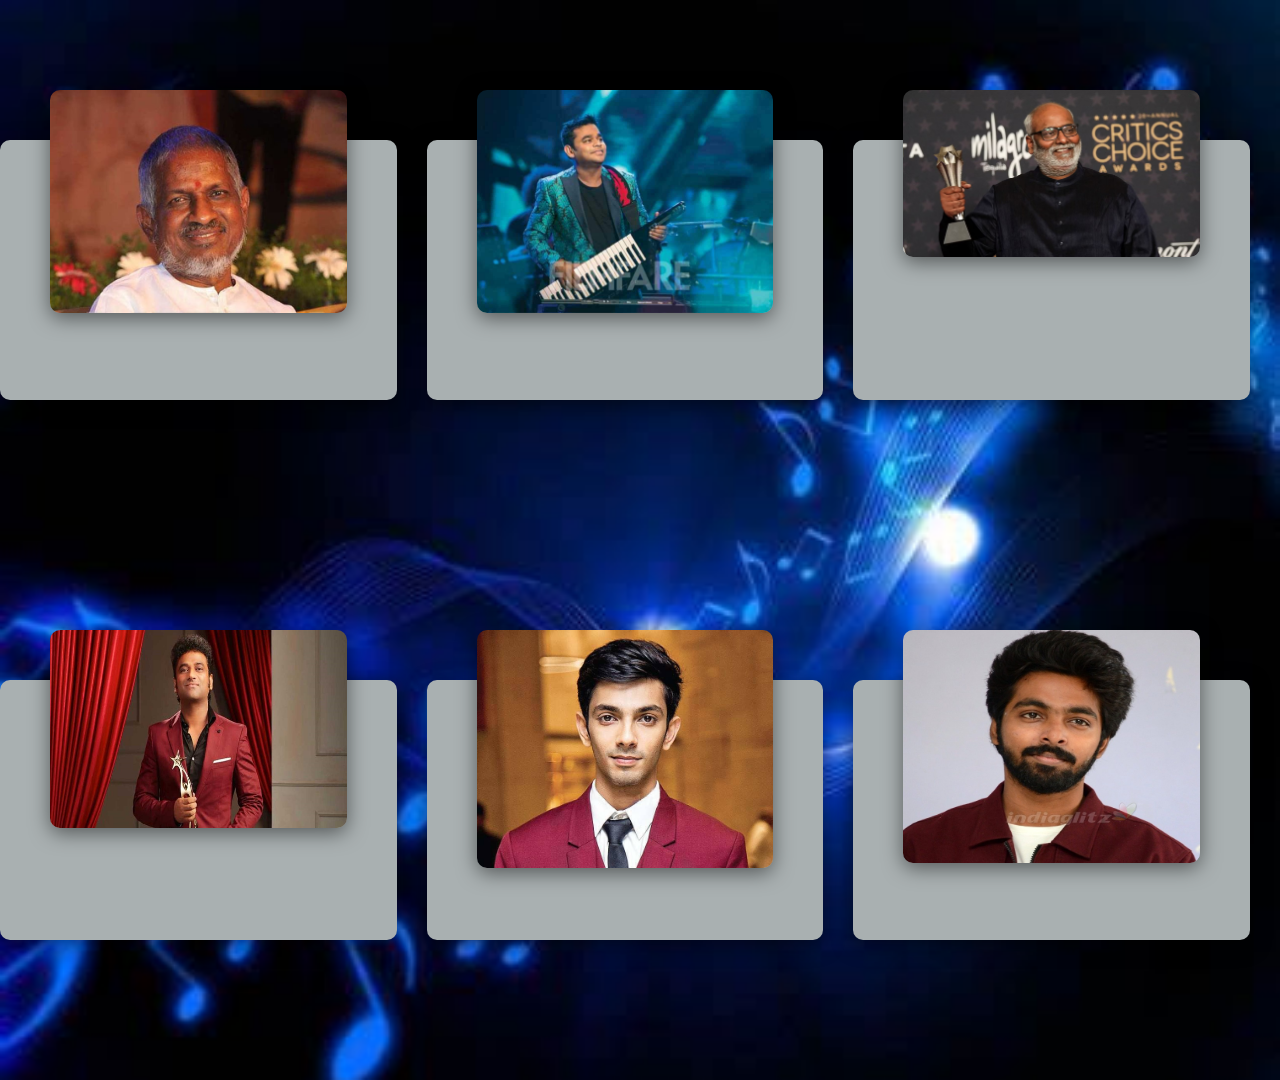
<file: index.html>
<!DOCTYPE html>
<html lang="en">
  <head>
    <meta charset="UTF-8" />
    <meta http-equiv="X-UA-Compatible" content="IE=edge" />
    <meta name="viewport" content="width=device-width, initial-scale=1.0" />
    <title>Music</title>
    <link rel="stylesheet" href="style.css" />
    <link rel="icon" href="favicon.ico" type="image/x-icon">
  </head>
  <body>
    <header>
        <div class="card">
          <div class="imgbox">
            <img
              src="Ilayaraja.jpg" alt="ilayaraja">
          </div>
    
          <div class="content">
            <h2><u>Ilayaraja</u></h2>
            <p>
              Ilayaraja is an Indian film composer, singer, songwriter, instrumentalist, orchestrator, conductor-arranger and lyricist who works in the Indian film industry, predominantly in Tamil cinema.
            </p>
          </div>
        </div>
    <div class="card">
      <div class="imgbox">
        <img
          src="AR Rahman.jpg" alt="AR Rahman">
      </div>

      <div class="content">
        <h2>A.R.Rahman</h2>
        <p>
          Allah Rakha Rahman  is an Indian music composer, record producer, singer, songwriter, musician, multi-instrumentalist 
        </p>
      </div>
    </div>
    <div class="card">
      <div class="imgbox">
        <img
          src="MM Keeravani.avif" alt="MM Keeravani">
      </div>
      <div class="content">
        <h2>M.M.Keeravani</h2>
        <p>
          M. M. Keeravani is an Indian film composer and playback singer, who works in Telugu, Tamil, Kannada, Malayalam and Hindi cinema.
        </p>
      </div>
    </div>
    </header>
    <div class="header1">
      <div class="card">
        <div class="imgbox">
          <img
            src="dsp.jpg" alt="dsp">
        </div>
        <div class="content">
          <h2>D.S.P</h2>
          <p>
            Devi Sri Prasad,widely known by his initials DSP is an Indian composer, singer and lyricist.
          </p>
        </div>
      </div>
        <div class="card">
          <div class="imgbox">
            <img
              src="Anirudh-Ravichander.jpg" alt="Anirudh">
          </div>
          <div class="content">
            <h2>AnirudhRavichander</h2>
            <p>
              Anirudh Ravichander is an Indian film composer and singer, who primarily works in Tamil cinema.
            </p>
          </div>
        </div>
        <div class="card">
          <div class="imgbox">
            <img
              src="gvpk.jpg" alt="GVPK">
          </div>
          <div class="content">
            <h2>G.V.Prakashkumar</h2>
            <p>
              G. V. Prakash Kumar is an Indian composer, actor, producer and singer. He has predominantly scored music for Tamil films.
            </p>
          </div>
        </div>
        </div>
  </body>
</html>
</file>
<file: style.css>
@import url(https://fonts.googleapis.com/css?family=Raleway:400,500,800);
body{
  background-image: url(mscdrct.jpg);
  background-size: cover;
  background-position: fixed;
  background-repeat: no-repeat;
  margin: 0;
  padding: 0;
}

header {
  height: 60vh;
  display: flex;
  justify-content: center;
  align-items: center;
  font-family: "Raleway", Arial, sans-serif;
  /*background-image: url(mscdrct.jpg);
  background-repeat: no-repeat;
  background-size: cover;
  background-position: fixed;*/
}

.card {
  position: relative;
  width: 300px;
  height: 200px;
  border-radius: 10px;
  box-shadow: 0px 5px 20px rgba(0, 0, 0, 0.5);
  transition: 0.3s;
  padding: 30px 50px;
  background: #a9b0b1;
  cursor: pointer;
  margin-right: 30px;
}

.card:hover {
  height: 320px;
}

.imgbox {
  position: relative;
  width: 100%;
  height: 100%;
  transform: translateY(-80px);
  z-index: 99;
}

img {
  width: 100%;
  border-radius: 10px;
  box-shadow: 0px 5px 20px rgba(0, 0, 0, 0.5);
}

.content {
  padding: 10px 20px;
  text-align: center;
  transform: translateY(-450px);
  opacity: 0;
  transition: 0.3s;
}

.card:hover > .content {
  opacity: 1;
  transform: translateY(-180px);
}

.content h2 {
  color: #3a85ab;
}
.header1 {
  height: 60vh;
  display: flex;
  justify-content: center;
  align-items: center;
  font-family: "Raleway", Arial, sans-serif;
  /*background-image: url(mscdrct.jpg);
  background-repeat: no-repeat;
  background-size: cover;*/
  background-position: fixed;
}
.card2 {
    position: relative;
    width: 300px;
    height: 200px;
    border-radius: 10px;
    box-shadow: 0px 5px 20px rgba(0, 0, 0, 0.5);
    transition: 0.3s;
    padding: 30px 50px;
    background: #bac0c1;
    cursor: pointer;
    margin-right: 30px;
  }
  
  .card2:hover {
    height: 320px;
  }
  
  .img1box {
    position: relative;
    width: 100%;
    height: 100%;
    transform: translateY(-80px);
    z-index: 99;
  }
  
  img {
    width: 100%;
    border-radius: 10px;
    box-shadow: 0px 5px 20px rgba(0, 0, 0, 0.5);
  }
  
  .content1 {
    padding: 10px 20px;
    text-align: center;
    transform: translateY(-450px);
    opacity: 0;
    transition: 0.3s;
  }
  
  .card2:hover > .content1 {
    opacity: 1;
    transform: translateY(-180px);
  }
  
  .content1 h2 {
    color: #7f9ead;
  }
</file>
